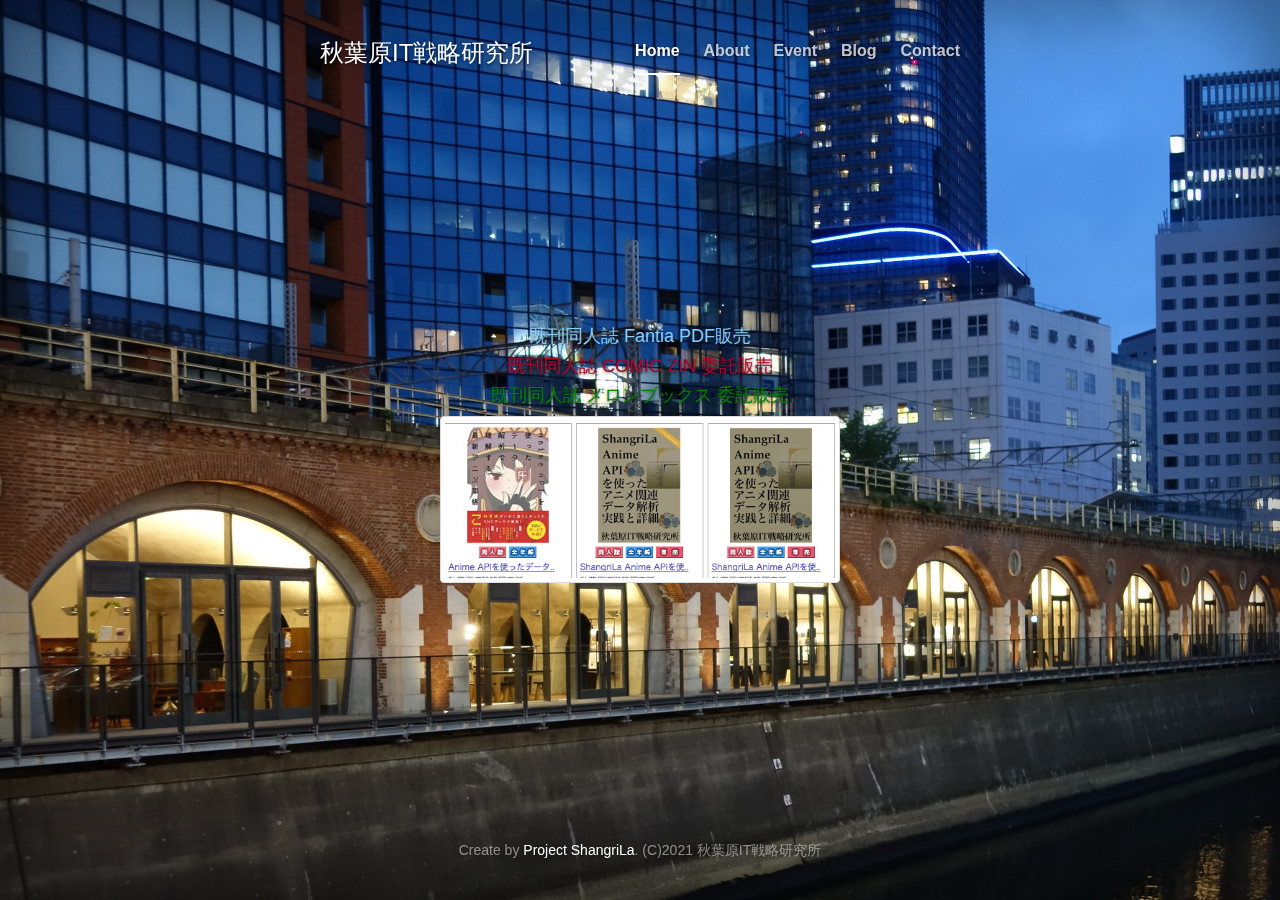
<file: index.htm>
<!DOCTYPE html>
<!-- saved from url=(0021)./ -->
<html lang="ja"><head><meta http-equiv="Content-Type" content="text/html; charset=UTF-8">
    
    <meta http-equiv="X-UA-Compatible" content="IE=edge">
    <meta name="viewport" content="width=device-width, initial-scale=1">
    <meta name="description" content="">
    <meta name="author" content="">
    <link rel="icon" href="./assets/img/favicon.ico">
    <link rel="shortcut icon" href="./assets/img/favicon.ico" type="image/x-icon">

    <title>秋葉原IT戦略研究所</title>

    <!-- Bootstrap core CSS -->
    <link href="./index_files/bootstrap.min.css" rel="stylesheet">

    <!-- Custom styles for this template -->
    <link href="./index_files/cover.css" rel="stylesheet">
    <link href="./index_files/top.css" rel="stylesheet">

    <script async="" src="./index_files/analytics.js"></script><script>
        (function(i,s,o,g,r,a,m){i['GoogleAnalyticsObject']=r;i[r]=i[r]||function(){
            (i[r].q=i[r].q||[]).push(arguments)},i[r].l=1*new Date();a=s.createElement(o),
            m=s.getElementsByTagName(o)[0];a.async=1;a.src=g;m.parentNode.insertBefore(a,m)
        })(window,document,'script','//www.google-analytics.com/analytics.js','ga');

        ga('create', 'UA-70138835-1', 'auto');
        ga('send', 'pageview');

    </script>
    <!-- Just for debugging purposes. Don't actually copy these 2 lines! -->
    <!--[if lt IE 9]><script src="assets/js/ie8-responsive-file-warning.js"></script><![endif]-->

    <!-- HTML5 shim and Respond.js IE8 support of HTML5 elements and media queries -->
    <!--[if lt IE 9]>
    <script src="https://oss.maxcdn.com/html5shiv/3.7.2/html5shiv.min.js"></script>
    <script src="https://oss.maxcdn.com/respond/1.4.2/respond.min.js"></script>
    <![endif]-->


</head>

<body style="background-image: url(&quot;assets/img/manseibashi.jpg&quot;);">

<div class="site-wrapper">

    <div class="site-wrapper-inner">

        <div class="cover-container">

            <div class="masthead clearfix">
                <div class="inner">
                    <h3 class="masthead-brand">秋葉原IT戦略研究所</h3>
                    <ul class="nav masthead-nav">
                        <li class="active"><a href="./">Home</a></li>
                        <li><a href="./about.htm">About</a></li>
                        <li><a href="./event.htm">Event</a></li>
                        <li><a href="https://note.com/akb428">Blog</a></li>
                        <li><a href="https://goo.gl/forms/1oz0vcMDF7Gt8kqi1">Contact</a></li>
                    </ul>
                </div>
            </div>


            <div class="inner cover">
                <a href="https://fantia.jp/fanclubs/469/products">
                    <h4 style="color: lightskyblue">既刊同人誌 Fantia PDF販売</h4>
                </a>
                <a href="http://shop.comiczin.jp/products/list.php?category_id=6597">
                    <h4 style="color: #B10026">既刊同人誌 COMIC ZIN 委託販売</h4>
                </a>
                <a href="https://www.melonbooks.co.jp/detail/detail.php?product_id=293439">
                    <h4 style="color: green">既刊同人誌 メロンブックス 委託販売</h4>
                </a>
                <img src="./index_files/itaku.png" class="img-thumbnail" alt="Cinque Terre" width="400" height="300" onclick="window.open(&#39;assets/img/c89/itaku.png&#39;)">

                <br>
            </div>

            <div class="mastfoot">
                <div class="inner">
                    <p>Create by <a href="https://github.com/Project-ShangriLa">Project ShangriLa</a>. (C)2021 秋葉原IT戦略研究所</p>
                </div>
            </div>

        </div>

    </div>

</div>

<!-- Bootstrap core JavaScript
================================================== -->
<!-- Placed at the end of the document so the pages load faster -->
<script src="./index_files/jquery.min.js"></script>
<script src="./index_files/bootstrap.min.js"></script>

<script>
    var images = ["manseibashi.jpg", "fuji.jpg" , "nagai.jpg"];
    var rand = images[ Math.floor( Math.random() * images.length ) ] ;
    document.body.style.backgroundImage = "url(" + "assets/img/" + rand + ")";
</script>


</body></html>
</file>
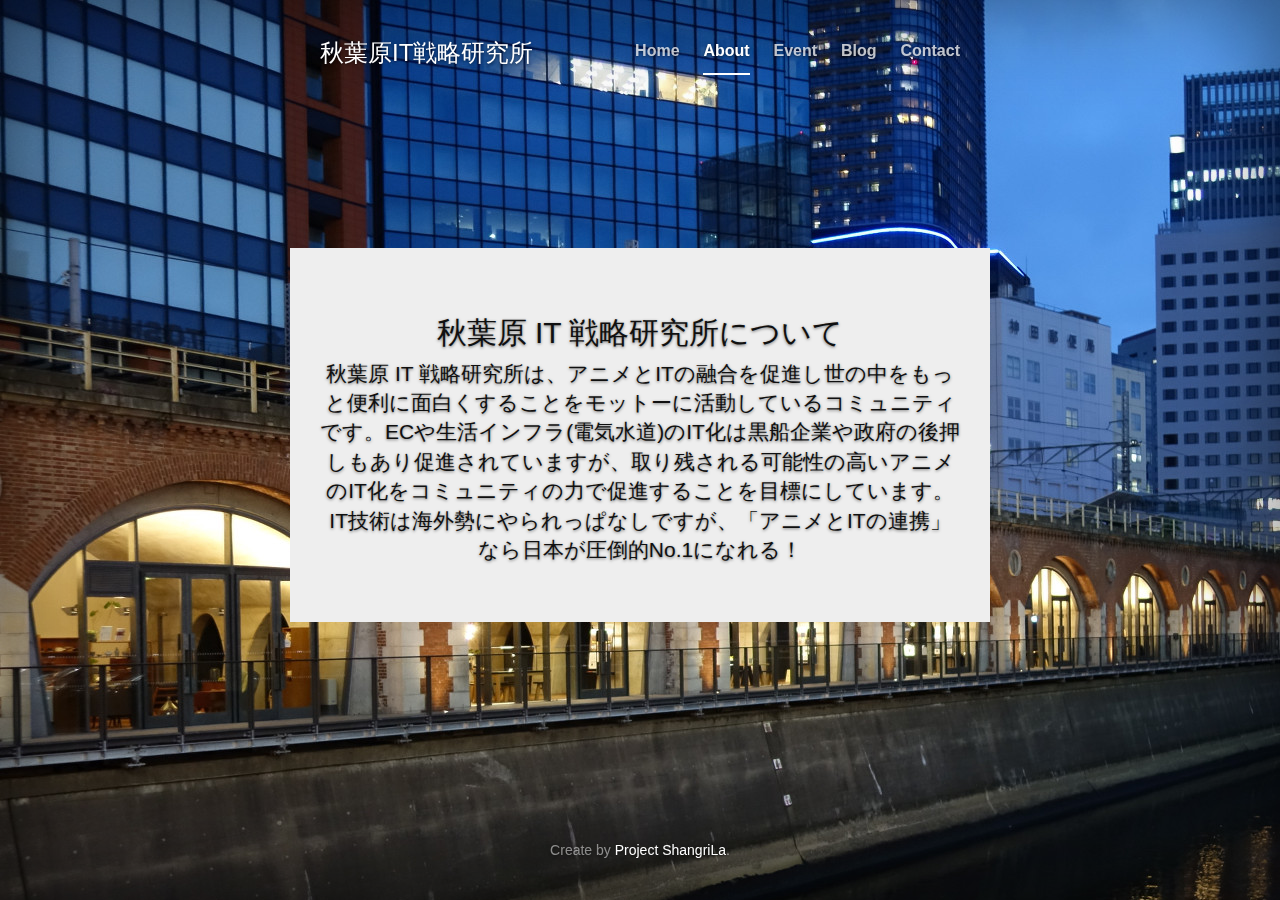
<file: about.htm>
<!DOCTYPE html>
<!-- saved from url=(0026)./about -->
<html lang="ja"><head><meta http-equiv="Content-Type" content="text/html; charset=UTF-8">
    
    <meta http-equiv="X-UA-Compatible" content="IE=edge">
    <meta name="viewport" content="width=device-width, initial-scale=1">
    <meta name="description" content="">
    <meta name="author" content="">
    <link rel="icon" href="./assets/img/favicon.ico">
    <link rel="shortcut icon" href="./assets/img/favicon.ico" type="image/x-icon">

    <title>秋葉原IT戦略研究所</title>

    <!-- Bootstrap core CSS -->
    <link href="./index_files/bootstrap.min.css" rel="stylesheet">

    <!-- Custom styles for this template -->
    <link href="./index_files/cover.css" rel="stylesheet">
    <link href="./index_files/top.css" rel="stylesheet">

    <script async="" src="./index_files/analytics.js"></script><script>
        (function(i,s,o,g,r,a,m){i['GoogleAnalyticsObject']=r;i[r]=i[r]||function(){
            (i[r].q=i[r].q||[]).push(arguments)},i[r].l=1*new Date();a=s.createElement(o),
            m=s.getElementsByTagName(o)[0];a.async=1;a.src=g;m.parentNode.insertBefore(a,m)
        })(window,document,'script','//www.google-analytics.com/analytics.js','ga');

        ga('create', 'UA-70138835-1', 'auto');
        ga('send', 'pageview');

    </script>

    <!-- HTML5 shim and Respond.js IE8 support of HTML5 elements and media queries -->
    <!--[if lt IE 9]>
    <script src="https://oss.maxcdn.com/html5shiv/3.7.2/html5shiv.min.js"></script>
    <script src="https://oss.maxcdn.com/respond/1.4.2/respond.min.js"></script>
    <![endif]-->

</head>

<body>

<div class="site-wrapper">

    <div class="site-wrapper-inner">

        <div class="cover-container">

            <div class="masthead clearfix">
                <div class="inner">
                    <h3 class="masthead-brand">秋葉原IT戦略研究所</h3>
                    <ul class="nav masthead-nav">
                        <li><a href="./">Home</a></li>
                        <li class="active"><a href="./about.htm">About</a></li>
                        <li><a href="./event.htm">Event</a></li>
                        <li><a href="https://note.com/akb428">Blog</a></li>
                        <li><a href="https://goo.gl/forms/WZgQXGhGRXofviEE2">Contact</a></li>
                    </ul>
                </div>
            </div>

            <div class="jumbotron" style="color: #101010">
                <h2>秋葉原 IT 戦略研究所について</h2>
                <p>秋葉原 IT 戦略研究所は、アニメとITの融合を促進し世の中をもっと便利に面白くすることをモットーに活動しているコミュニティです。ECや生活インフラ(電気水道)のIT化は黒船企業や政府の後押しもあり促進されていますが、取り残される可能性の高いアニメのIT化をコミュニティの力で促進することを目標にしています。IT技術は海外勢にやられっぱなしですが、「アニメとITの連携」なら日本が圧倒的No.1になれる！</p>
            </div>

            <div class="mastfoot">
                <div class="inner">
                    <p>Create by <a href="https://github.com/Project-ShangriLa">Project ShangriLa</a>.</p>
                </div>
            </div>

        </div>

    </div>

</div>

<!-- Bootstrap core JavaScript
================================================== -->
<!-- Placed at the end of the document so the pages load faster -->
<script src="./index_files/jquery.min.js"></script>
<script src="./index_files/bootstrap.min.js"></script>


</body></html>
</file>
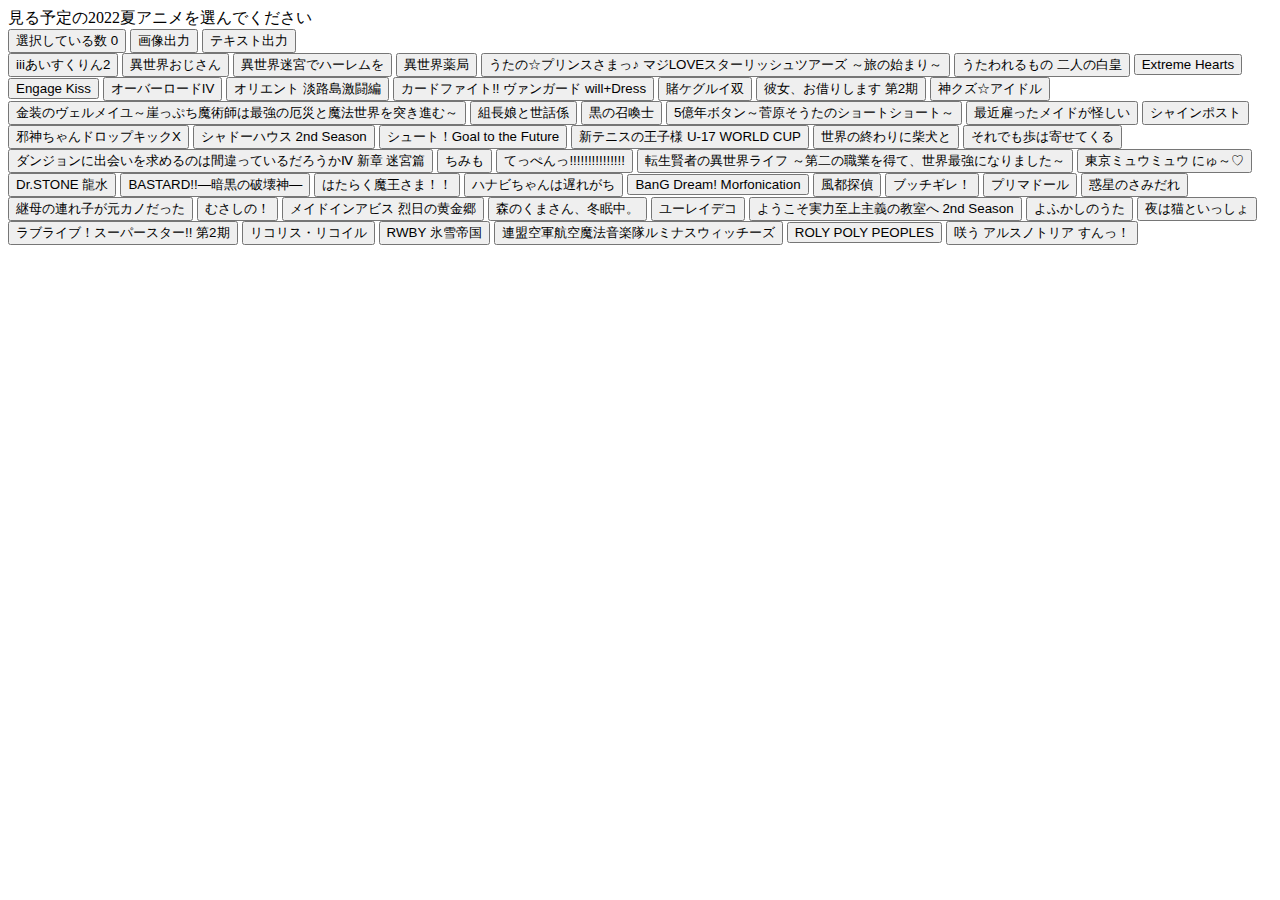
<file: anime2022summer.html>
<!DOCTYPE html>
<html>

<head>
    <title>2022年夏アニメ 見る予定リスト作成</title>
    <meta name="viewport" content="width=device-width, initial-scale=1" />
    <link href="https://cdn.jsdelivr.net/npm/bootstrap@5.0.2/dist/css/bootstrap.min.css" rel="stylesheet"
        integrity="sha384-EVSTQN3/azprG1Anm3QDgpJLIm9Nao0Yz1ztcQTwFspd3yD65VohhpuuCOmLASjC" crossorigin="anonymous">
</head>

<body>
    <nav class="navbar navbar-expand-lg navbar-light bg-light sticky-top">
        <div>
            見る予定の2022夏アニメを選んでください<br>
            <button type="button" class="btn btn-warning">
                選択している数 <span id="selectCount" class="badge bg-secondary">0</span>
            </button>
            <button id="drawImageButton" type="button" class="btn btn-success">画像出力</button>
            <button id="drawTextButton" type="button" class="btn btn-info">テキスト出力</button>
        </div>
    </nav>
    
    <div id="main" class="list-group">
        <button type="button" class="list-group-item list-group-item-action">iiiあいすくりん2</button>
        <button type="button" class="list-group-item list-group-item-action">異世界おじさん</button>
        <button type="button" class="list-group-item list-group-item-action">異世界迷宮でハーレムを</button>
        <button type="button" class="list-group-item list-group-item-action">異世界薬局</button>
        <button type="button" class="list-group-item list-group-item-action">うたの☆プリンスさまっ♪ マジLOVEスターリッシュツアーズ ～旅の始まり～</button>
        <button type="button" class="list-group-item list-group-item-action">うたわれるもの 二人の白皇</button>
        <button type="button" class="list-group-item list-group-item-action">Extreme Hearts</button>
        <button type="button" class="list-group-item list-group-item-action">Engage Kiss</button>
        <button type="button" class="list-group-item list-group-item-action">オーバーロードIV</button>
        <button type="button" class="list-group-item list-group-item-action">オリエント 淡路島激闘編</button>
        <button type="button" class="list-group-item list-group-item-action">カードファイト!! ヴァンガード will+Dress</button>
        <button type="button" class="list-group-item list-group-item-action">賭ケグルイ双</button>
        <button type="button" class="list-group-item list-group-item-action">彼女、お借りします 第2期</button>
        <button type="button" class="list-group-item list-group-item-action">神クズ☆アイドル</button>
        <button type="button" class="list-group-item list-group-item-action">金装のヴェルメイユ～崖っぷち魔術師は最強の厄災と魔法世界を突き進む～</button>
        <button type="button" class="list-group-item list-group-item-action">組長娘と世話係</button>
        <button type="button" class="list-group-item list-group-item-action">黒の召喚士</button>
        <button type="button" class="list-group-item list-group-item-action">5億年ボタン～菅原そうたのショートショート～</button>
        <button type="button" class="list-group-item list-group-item-action">最近雇ったメイドが怪しい</button>
        <button type="button" class="list-group-item list-group-item-action">シャインポスト</button>
        <button type="button" class="list-group-item list-group-item-action">邪神ちゃんドロップキックX</button>
        <button type="button" class="list-group-item list-group-item-action">シャドーハウス 2nd Season</button>
        <button type="button" class="list-group-item list-group-item-action">シュート！Goal to the Future</button>
        <button type="button" class="list-group-item list-group-item-action">新テニスの王子様 U-17 WORLD CUP</button>
        <button type="button" class="list-group-item list-group-item-action">世界の終わりに柴犬と</button>
        <button type="button" class="list-group-item list-group-item-action">それでも歩は寄せてくる</button>
        <button type="button" class="list-group-item list-group-item-action">ダンジョンに出会いを求めるのは間違っているだろうかⅣ 新章 迷宮篇</button>
        <button type="button" class="list-group-item list-group-item-action">ちみも</button>
        <button type="button" class="list-group-item list-group-item-action">てっぺんっ!!!!!!!!!!!!!!!</button>
        <button type="button" class="list-group-item list-group-item-action">転生賢者の異世界ライフ ～第二の職業を得て、世界最強になりました～</button>
        <button type="button" class="list-group-item list-group-item-action">東京ミュウミュウ にゅ～♡</button>
        <button type="button" class="list-group-item list-group-item-action">Dr.STONE 龍水</button>
        <button type="button" class="list-group-item list-group-item-action">BASTARD!!―暗黒の破壊神―</button>
        <button type="button" class="list-group-item list-group-item-action">はたらく魔王さま！！</button>
        <button type="button" class="list-group-item list-group-item-action">ハナビちゃんは遅れがち</button>
        <button type="button" class="list-group-item list-group-item-action">BanG Dream! Morfonication</button>
        <button type="button" class="list-group-item list-group-item-action">風都探偵</button>
        <button type="button" class="list-group-item list-group-item-action">ブッチギレ！</button>
        <button type="button" class="list-group-item list-group-item-action">プリマドール</button>
        <button type="button" class="list-group-item list-group-item-action">惑星のさみだれ</button>
        <button type="button" class="list-group-item list-group-item-action">継母の連れ子が元カノだった</button>
        <button type="button" class="list-group-item list-group-item-action">むさしの！</button>
        <button type="button" class="list-group-item list-group-item-action">メイドインアビス 烈日の黄金郷</button>
        <button type="button" class="list-group-item list-group-item-action">森のくまさん、冬眠中。</button>
        <button type="button" class="list-group-item list-group-item-action">ユーレイデコ</button>
        <button type="button" class="list-group-item list-group-item-action">ようこそ実力至上主義の教室へ 2nd Season</button>
        <button type="button" class="list-group-item list-group-item-action">よふかしのうた</button>
        <button type="button" class="list-group-item list-group-item-action">夜は猫といっしょ</button>
        <button type="button" class="list-group-item list-group-item-action">ラブライブ！スーパースター!! 第2期</button>
        <button type="button" class="list-group-item list-group-item-action">リコリス・リコイル</button>
        <button type="button" class="list-group-item list-group-item-action">RWBY 氷雪帝国</button>
        <button type="button" class="list-group-item list-group-item-action">連盟空軍航空魔法音楽隊ルミナスウィッチーズ</button>
        <button type="button" class="list-group-item list-group-item-action">ROLY POLY PEOPLES</button>
        <button type="button" class="list-group-item list-group-item-action">咲う アルスノトリア すんっ！</button>
    </div>
    <canvas id="selectDraw" style="display: none;"></canvas>
    <div id="main2" class="d-grid gap-2" style="display: none;">
        <button id="backButton" type="button" class="btn btn-danger" style="display: none;">戻る</button>
    </div>

    <script>
        var selectCount=0;
        var clipboardText = ""
        let targets = document.getElementsByClassName("list-group-item");
        for (let i = 0; i < targets.length; i++) {
            targets[i].addEventListener("click", () => {
                var t = targets[i]
                if (t.classList.contains('active')) {
                    t.classList.remove("active");
                    selectCount--;
                } else {
                    t.classList.add("active");
                    selectCount++;
                }
                console.log(selectCount);
                //console.log(targets[i].textContent)
                document.getElementById('selectCount').innerHTML = selectCount;
            }, false);
        }

        function drawImage() {

            // TODO 縦サイズを選択数に応じて変更する
            var ctx = document.getElementById('selectDraw').getContext('2d');

            //ctx.fillText('よふかしのうた', 10, 50);
            //ctx.fillText('ラブライブ', 10, 72);
            var position = 30;
            var addPosition = 18;
            var addPosition2 = 22;
            var adjustWidth = 700;
            const targets = document.querySelectorAll('.active');
            adjustHeight = (targets.length + 1 ) * addPosition2;
            console.log(adjustHeight);
            console.log(document.getElementById('selectDraw').height);
            document.getElementById('selectDraw').width = adjustWidth;
            document.getElementById('selectDraw').height = adjustHeight;

            ctx.fillStyle = "#FFFFFF";// 背景を白に
            ctx.fillRect(0,0, adjustWidth, adjustHeight);
            ctx.fillStyle = "#000000";
            ctx.font = '18px serif';


            targets.forEach(function(el) {
                //console.log(el.textContent);
                ctx.fillText(el.textContent, 10, position);
                position+=addPosition;
            })
            document.getElementById('main').innerHTML = "";
            document.getElementById("selectDraw").style.display ="block";
            
            var appendButton = '<a id="downloadImageButton" href="#" download="anime2022summer.png"><button type="button" class="btn btn-primary">画像をダウンロード</button></a>'
            document.getElementById('main').innerHTML = appendButton;

            let downloadImageButton = document.getElementById('downloadImageButton');
            downloadImageButton.addEventListener('click', downloadImage);

            actionAfter();
        }

        function drawText() {
            const targets = document.querySelectorAll('.active');
            var text = ""
            targets.forEach(function(el) {
                text = text + el.textContent + "<br>";
                clipboardText = clipboardText + el.textContent + '\r\n'
            })
            text = text + '<button id="copyText" type="button" class="btn btn-primary">クリップボードにコピー</button>'
            document.getElementById('main').innerHTML = text;

            let copyTextButton = document.getElementById('copyText');
            copyTextButton.addEventListener('click', copyText);

            actionAfter();
        }

        function copyText() {
            if(navigator.clipboard){
                navigator.clipboard.writeText(clipboardText);
            }
        }

        function downloadImage(){
                canvas = document.getElementById('selectDraw');
                let base64 = canvas.toDataURL("image/png");
                document.getElementById("downloadImageButton").href = base64;
        }

        function actionAfter(){
            document.getElementById("drawImageButton").style.display ="none";
            document.getElementById("drawTextButton").style.display ="none";
            document.getElementById("main2").style.display ="inline";
            document.getElementById("backButton").style.display ="inline";
        }

        function backAction(){
            location.reload()
        }

        let drawTextButton = document.getElementById('drawTextButton');
        drawTextButton.addEventListener('click', drawText);

        let drawImageButton = document.getElementById('drawImageButton');
        drawImageButton.addEventListener('click', drawImage);

        let backButton = document.getElementById("backButton");
        backButton.addEventListener('click', backAction);

    </script>
    <script src="https://cdn.jsdelivr.net/npm/bootstrap@5.0.2/dist/js/bootstrap.bundle.min.js"
        integrity="sha384-MrcW6ZMFYlzcLA8Nl+NtUVF0sA7MsXsP1UyJoMp4YLEuNSfAP+JcXn/tWtIaxVXM"
        crossorigin="anonymous"></script>
</body>

</html>
</file>
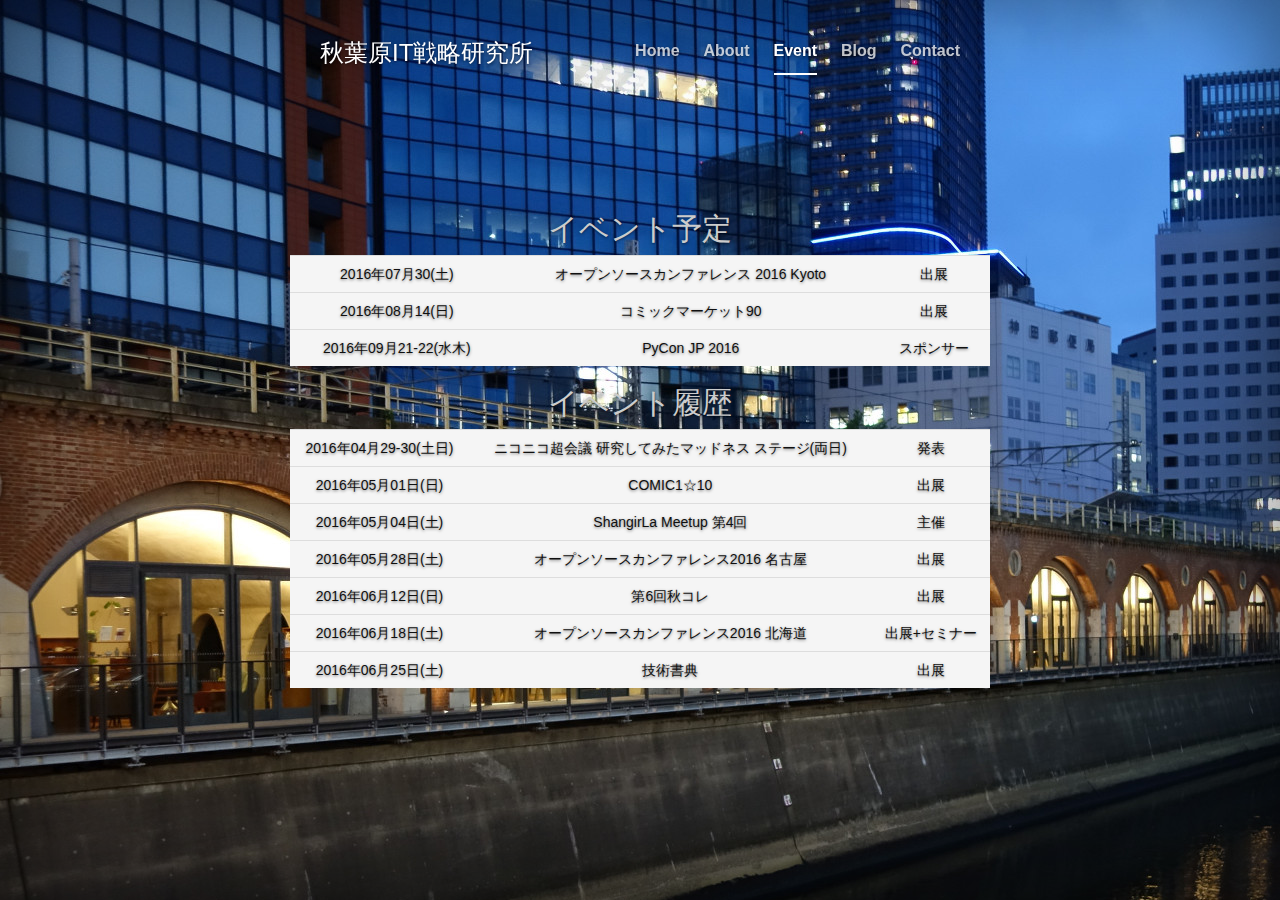
<file: event.htm>
<!DOCTYPE html>
<!-- saved from url=(0026)./event -->
<html lang="ja"><head><meta http-equiv="Content-Type" content="text/html; charset=UTF-8">
    
    <meta http-equiv="X-UA-Compatible" content="IE=edge">
    <meta name="viewport" content="width=device-width, initial-scale=1">
    <meta name="description" content="">
    <meta name="author" content="">
    <link rel="icon" href="./assets/img/favicon.ico">
    <link rel="shortcut icon" href="./assets/img/favicon.ico" type="image/x-icon">

    <title>秋葉原IT戦略研究所</title>

    <!-- Bootstrap core CSS -->
    <link href="./index_files/bootstrap.min.css" rel="stylesheet">

    <!-- Custom styles for this template -->
    <link href="./index_files/cover.css" rel="stylesheet">
    <link href="./index_files/top.css" rel="stylesheet">

    <script async="" src="./index_files/analytics.js"></script><script>
        (function(i,s,o,g,r,a,m){i['GoogleAnalyticsObject']=r;i[r]=i[r]||function(){
            (i[r].q=i[r].q||[]).push(arguments)},i[r].l=1*new Date();a=s.createElement(o),
            m=s.getElementsByTagName(o)[0];a.async=1;a.src=g;m.parentNode.insertBefore(a,m)
        })(window,document,'script','//www.google-analytics.com/analytics.js','ga');

        ga('create', 'UA-70138835-1', 'auto');
        ga('send', 'pageview');

    </script>
    <!-- Just for debugging purposes. Don't actually copy these 2 lines! -->

    <!-- HTML5 shim and Respond.js IE8 support of HTML5 elements and media queries -->
    <!--[if lt IE 9]>
    <script src="https://oss.maxcdn.com/html5shiv/3.7.2/html5shiv.min.js"></script>
    <script src="https://oss.maxcdn.com/respond/1.4.2/respond.min.js"></script>
    <![endif]-->

</head>

<body>

<div class="site-wrapper">

    <div class="site-wrapper-inner">

        <div class="cover-container">

            <div class="masthead clearfix">
                <div class="inner">
                    <h3 class="masthead-brand">秋葉原IT戦略研究所</h3>
                    <ul class="nav masthead-nav">
                        <li><a href="./">Home</a></li>
                        <li><a href="./about.htm">About</a></li>
                        <li class="active"><a href="./event.htm">Event</a></li>
                        <li><a href="https://note.com/akb428">Blog</a></li>
                        <li><a href="https://goo.gl/forms/WZgQXGhGRXofviEE2">Contact</a></li>
                    </ul>
                </div>
            </div>


            <div class="" style="color: #CCCCCC">
                <h2>イベント予定</h2>
            </div>
                <div style="color: #101010">
                    <table class="table">
                        <thead>
                        </thead>
                        <tbody>
                        <tr class="active"><td>2016年07月30(土)</td> <td onclick="javascript:window.open(&#39;http://www.ospn.jp/osc2016-kyoto/&#39;)">オープンソースカンファレンス 2016 Kyoto</td><td>出展</td> </tr>
                        <tr class="active"><td>2016年08月14(日)</td> <td onclick="javascript:window.open(&#39;http://www.comiket.co.jp/&#39;)">コミックマーケット90</td><td>出展</td> </tr>
                        <tr class="active"><td>2016年09月21-22(水木)</td> <td onclick="javascript:window.open(&#39;http://pyconjp.connpass.com/event/30692/&#39;)">PyCon JP 2016</td><td>スポンサー</td> </tr>
                        </tbody>
                    </table>
                </div>

            <div class="" style="color: #CCCCCC">
                <h2>イベント履歴</h2>
            </div>
                <div style="color: #101010">
                    <table class="table">
                        <thead>
                        </thead>
                        <tbody>
                        <tr class="active"><td>2016年04月29-30(土日)</td> <td onclick="javascript:window.open(&#39;http://nicotsuku.com/marunagehiroba2016/&#39;)">ニコニコ超会議 研究してみたマッドネス ステージ(両日) </td> <td>発表</td> </tr>
                        <tr class="active"><td>2016年05月01日(日)</td> <td onclick="javascript:window.open(&#39;http://www.comic1.jp/&#39;)">COMIC1☆10</td> <td>出展</td> </tr>
                        <tr class="active"><td>2016年05月04日(土)</td> <td onclick="javascript:window.open(&#39;http://akibalab.connpass.com/event/30892/&#39;)">ShangirLa Meetup 第4回</td><td>主催</td> </tr>
                        <tr class="active"><td>2016年05月28日(土)</td> <td onclick="javascript:window.open(&#39;http://www.ospn.jp/osc2016-nagoya/&#39;)">オープンソースカンファレンス2016 名古屋</td> <td>出展</td> </tr>
                        <tr class="active"><td>2016年06月12日(日)</td> <td onclick="javascript:window.open(&#39;http://akicolle.com/&#39;)">第6回秋コレ</td> <td>出展</td> </tr>
                        <tr class="active"><td>2016年06月18日(土)</td> <td onclick="javascript:window.open(&#39;http://www.ospn.jp/osc2016-do/&#39;)">オープンソースカンファレンス2016 北海道</td> <td>出展+セミナー</td> </tr>
                        <tr class="active"><td>2016年06月25日(土)</td> <td onclick="javascript:window.open(&#39;https://techbookfest.github.io/&#39;)">技術書典</td> <td>出展</td> </tr>

                        </tbody>
                    </table>
                </div>

        </div>

    </div>

</div>

<!-- Bootstrap core JavaScript
================================================== -->
<!-- Placed at the end of the document so the pages load faster -->
<script src="./index_files/jquery.min.js"></script>
<script src="./index_files/bootstrap.min.js"></script>




</body></html>
</file>
<file: index_files/cover.css>
/*
 * Globals
 */

/* Links */
a,
a:focus,
a:hover {
    color: #fff;
}

/* Custom default button */
.btn-default,
.btn-default:hover,
.btn-default:focus {
    color: #333;
    text-shadow: none; /* Prevent inheritence from `body` */
    background-color: #fff;
    border: 1px solid #fff;
}


/*
 * Base structure
 */

html,
body {
    height: 100%;
    background-color: #333;
}
body {
    color: #fff;
    text-align: center;
    text-shadow: 0 1px 3px rgba(0,0,0,.5);
}

/* Extra markup and styles for table-esque vertical and horizontal centering */
.site-wrapper {
    display: table;
    width: 100%;
    height: 100%; /* For at least Firefox */
    min-height: 100%;
    -webkit-box-shadow: inset 0 0 100px rgba(0,0,0,.5);
    box-shadow: inset 0 0 100px rgba(0,0,0,.5);
}
.site-wrapper-inner {
    display: table-cell;
    vertical-align: top;
}
.cover-container {
    margin-right: auto;
    margin-left: auto;
}

/* Padding for spacing */
.inner {
    padding: 30px;
}


/*
 * Header
 */
.masthead-brand {
    margin-top: 10px;
    margin-bottom: 10px;
}

.masthead-nav > li {
    display: inline-block;
}
.masthead-nav > li + li {
    margin-left: 20px;
}
.masthead-nav > li > a {
    padding-right: 0;
    padding-left: 0;
    font-size: 16px;
    font-weight: bold;
    color: #fff; /* IE8 proofing */
    color: rgba(255,255,255,.75);
    border-bottom: 2px solid transparent;
}
.masthead-nav > li > a:hover,
.masthead-nav > li > a:focus {
    background-color: transparent;
    border-bottom-color: #a9a9a9;
    border-bottom-color: rgba(255,255,255,.25);
}
.masthead-nav > .active > a,
.masthead-nav > .active > a:hover,
.masthead-nav > .active > a:focus {
    color: #fff;
    border-bottom-color: #fff;
}

@media (min-width: 768px) {
    .masthead-brand {
        float: left;
    }
    .masthead-nav {
        float: right;
    }
}


/*
 * Cover
 */

.cover {
    padding: 0 20px;
}
.cover .btn-lg {
    padding: 10px 20px;
    font-weight: bold;
}


/*
 * Footer
 */

.mastfoot {
    color: #999; /* IE8 proofing */
    color: rgba(255,255,255,.5);
}


/*
 * Affix and center
 */

@media (min-width: 768px) {
    /* Pull out the header and footer */
    .masthead {
        position: fixed;
        top: 0;
    }
    .mastfoot {
        position: fixed;
        bottom: 0;
    }
    /* Start the vertical centering */
    .site-wrapper-inner {
        vertical-align: middle;
    }
    /* Handle the widths */
    .masthead,
    .mastfoot,
    .cover-container {
        width: 100%; /* Must be percentage or pixels for horizontal alignment */
    }
}

@media (min-width: 992px) {
    .masthead,
    .mastfoot,
    .cover-container {
        width: 700px;
    }
}
</file>
<file: index_files/top.css>
body {
    background-image: url("../assets/img/manseibashi.jpg");
}
</file>
